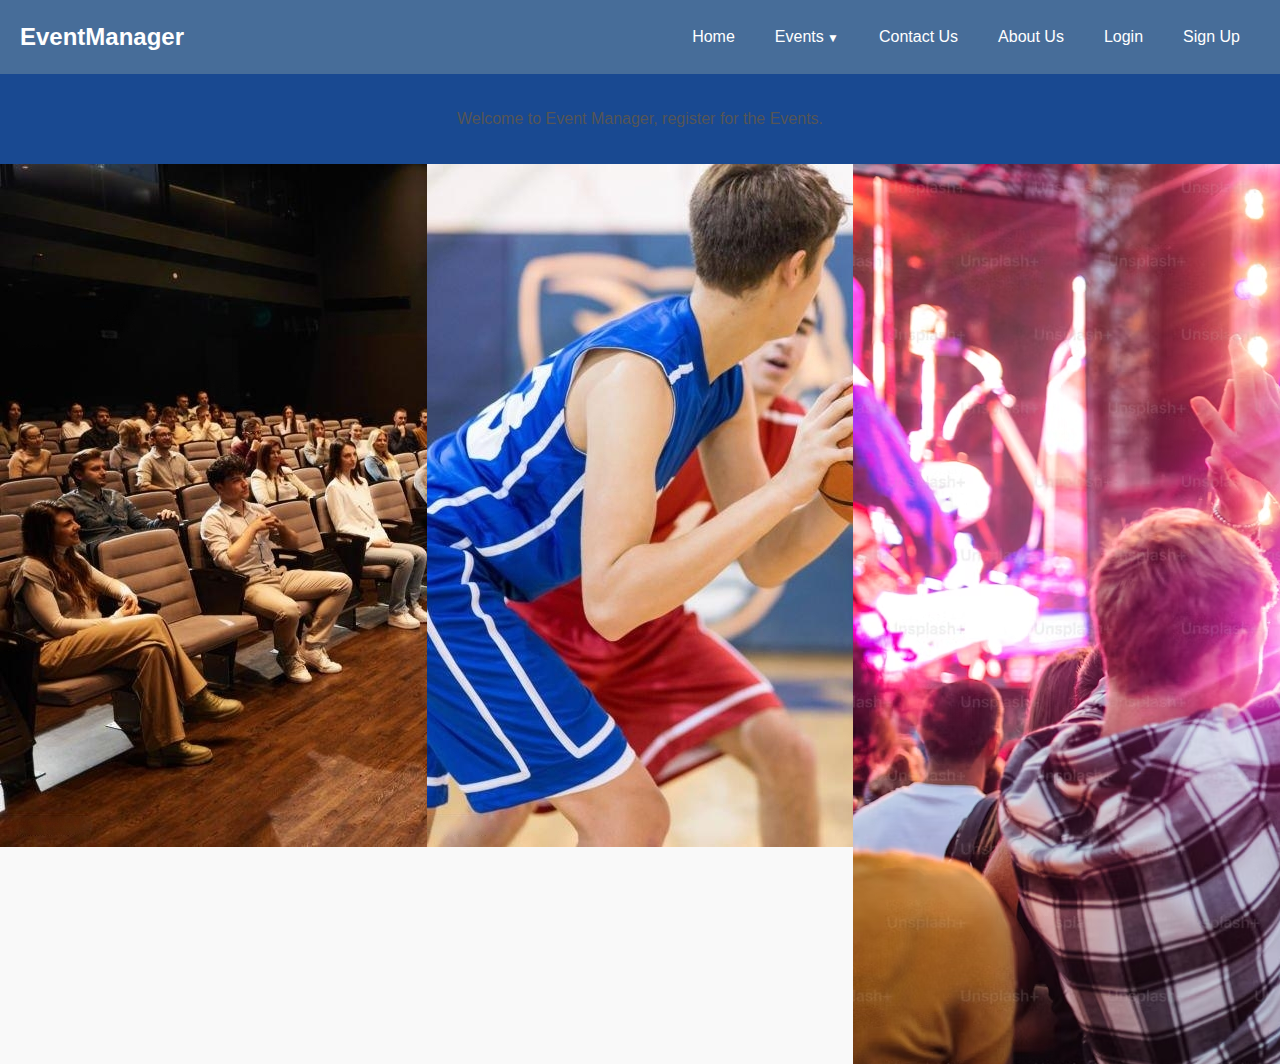
<file: index.html>
<!DOCTYPE html>
<html lang="en">

<head>
    <meta charset="UTF-8">
    <meta name="viewport" content="width=device-width, initial-scale=1.0">
    <title>Event Management System</title>
    <link rel="stylesheet" href="css/style.css">
</head>

<body>
    <div class="alignitems">
        <nav class="navbar">
            <div class="navbar-container">
                <a href="index.html" class="brand">EventManager</a>
                <ul class="nav-menu">
                    <li><a href="index.html">Home</a></li>
                    <li class="dropdown">
                        <a href="#" class="dropbtn">Events</a>
                        <div class="dropdown-content">
                            <a href="technical.html" target="_blank">Technical</a>
                            <a href="cultural.html" target="_blank">Cultural</a>
                            <a href="sports.html" target="_blank">Sports</a>
                        </div>
                    </li>
                    <li><a href="contact.html" target="_blank">Contact Us</a></li>
                    <li><a href="about.html" target="_blank">About Us</a></li>
                    <li><a href="login.html" target="_blank">Login</a></li>
                    <li><a href="signup.html" target="_blank">Sign Up</a></li>
                </ul>
            </div>

        </nav>
        <!-- Main Content -->
        <div class="home-content">
            <p>Welcome to Event Manager, register for the Events.</p>

        </div>
        <div class="images">
            <div class="clm"><img src="technicalevent-transformed.jpeg"></div>
            <div class="clm"><img src="sports1-transformed.jpeg"></div>
            <div class="clm"><img src="festival.avif" id="fest"></div>
        </div>
    </div>


        <script src="js/script.js"></script>
</body>

</html>
</file>
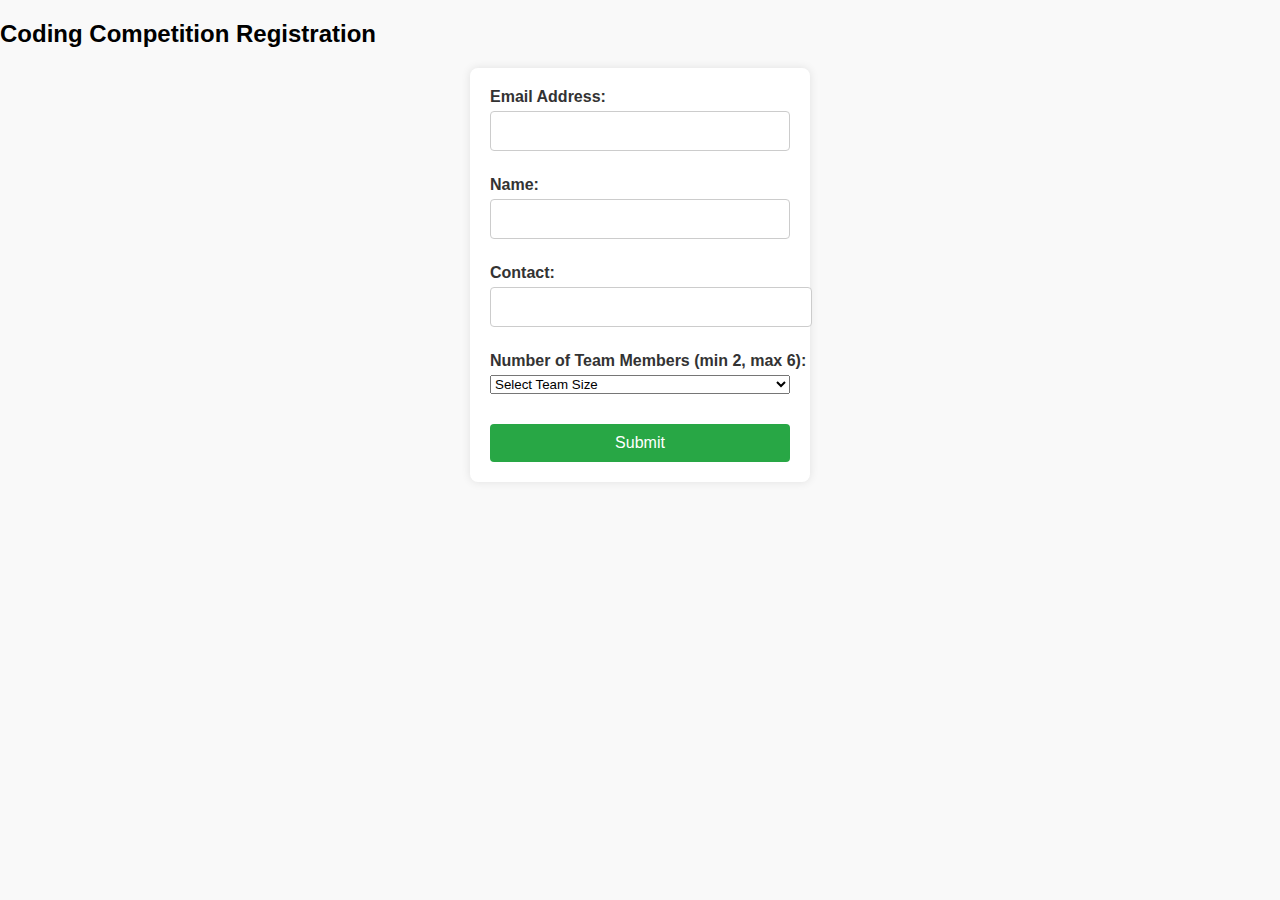
<file: coding.html>
<!DOCTYPE html>
<html lang="en">
<head>
    <meta charset="UTF-8">
    <meta name="viewport" content="width=device-width, initial-scale=1.0">
    <title>Coding Competition Registration</title>
    <link rel="stylesheet" href="css/style.css"> <!-- Link to your CSS file -->
</head>
<body>

<div class="container">
    <h2>Coding Competition Registration</h2>
    <form id="codingCompetitionForm" action="php/coding.php" method="POST">
        <div class="form-group">
            <label for="email">Email Address:</label>
            <input type="email" id="email" name="email" required>
        </div>
        <div class="form-group">
            <label for="name">Name:</label>
            <input type="text" id="name" name="name" required>
        </div>
        <div class="form-group">
            <label for="contact">Contact:</label>
            <input type="tel" id="contact" name="contact" required>
        </div>
        <div class="form-group">
            <label for="team_size">Number of Team Members (min 2, max 6):</label>
            <select id="team_size" name="team_size" onchange="generateTeamMemberFields()" required>
                <option value="">Select Team Size</option>
                <option value="2">2</option>
                <option value="3">3</option>
                <option value="4">4</option>
                <option value="5">5</option>
                <option value="6">6</option>
            </select>
        </div>
        <div id="teamMembersContainer"></div>

        <div class="form-group">
            <button type="submit">Submit</button>
        </div>
    </form>
</div>

<script src="js/coding.js"></script> <!-- Link to your JS file -->

</body>
</html>
</file>
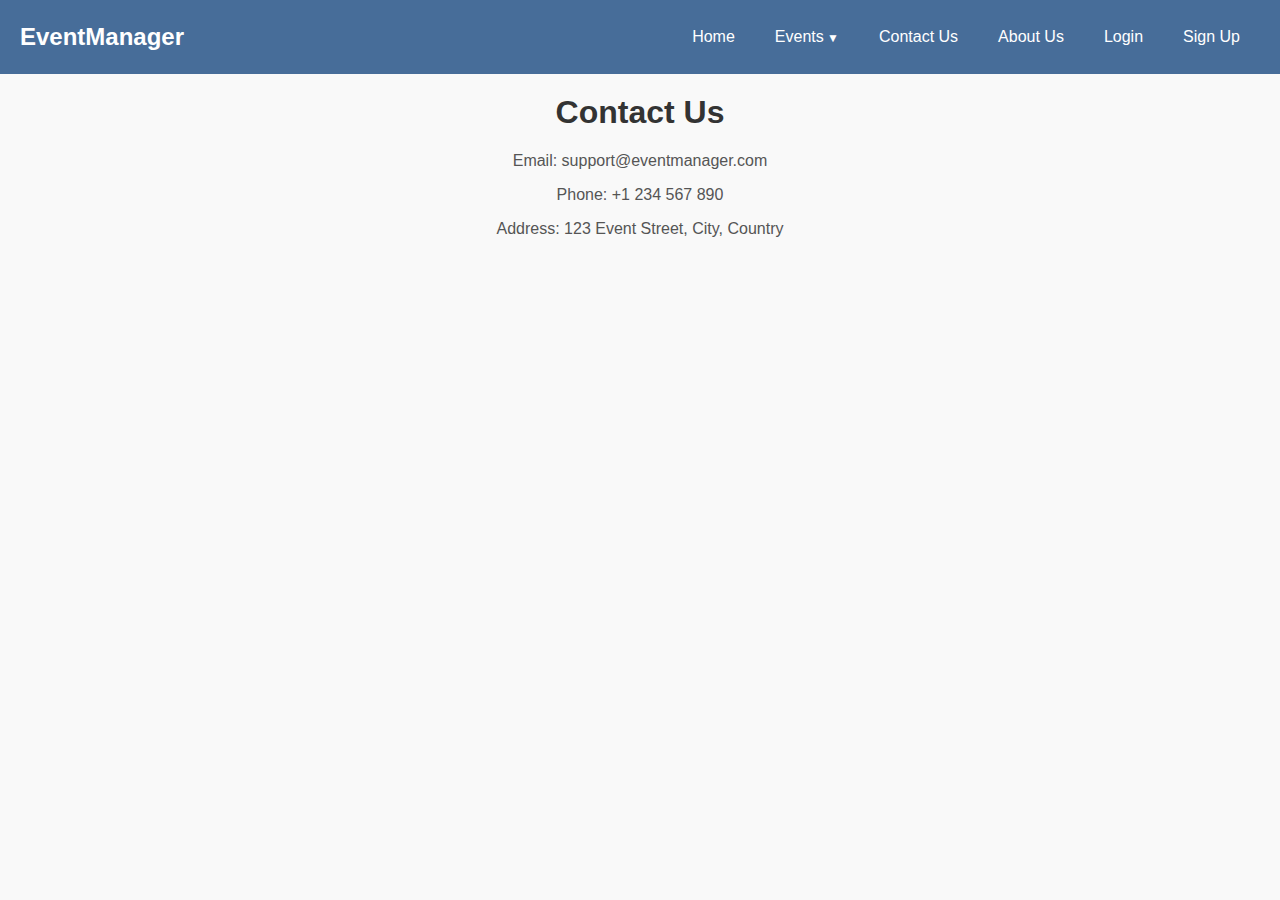
<file: contact.html>
<!DOCTYPE html>
<html lang="en">
<head>
    <meta charset="UTF-8">
    <meta name="viewport" content="width=device-width, initial-scale=1.0">
    <title>Contact Us - EventManager</title>
    <link rel="stylesheet" href="css/style.css">
</head>
<body>
    <!-- Navigation Bar -->
    <nav class="navbar">
        <div class="navbar-container">
            <a href="index.html" class="brand">EventManager</a>
            <ul class="nav-menu">
                <li><a href="index.html">Home</a></li>
                <li class="dropdown">
                    <a href="#" class="dropbtn">Events</a>
                    <div class="dropdown-content">
                        <a href="technical.html">Technical</a>
                        <a href="cultural.html">Cultural</a>
                        <a href="sports.html">Sports</a>
                    </div>
                </li>
                <li><a href="contact.html">Contact Us</a></li>
                <li><a href="about.html">About Us</a></li>
                <li><a href="login.html">Login</a></li>
                <li><a href="signup.html">Sign Up</a></li>
            </ul>
        </div>
    </nav>

    <!-- Contact Us Content -->
    <div class="contact-content">
        <h1>Contact Us</h1>
        <p>Email: support@eventmanager.com</p>
        <p>Phone: +1 234 567 890</p>
        <p>Address: 123 Event Street, City, Country</p>
    </div>

    <script src="js/script.js"></script>
</body>
</html>
</file>
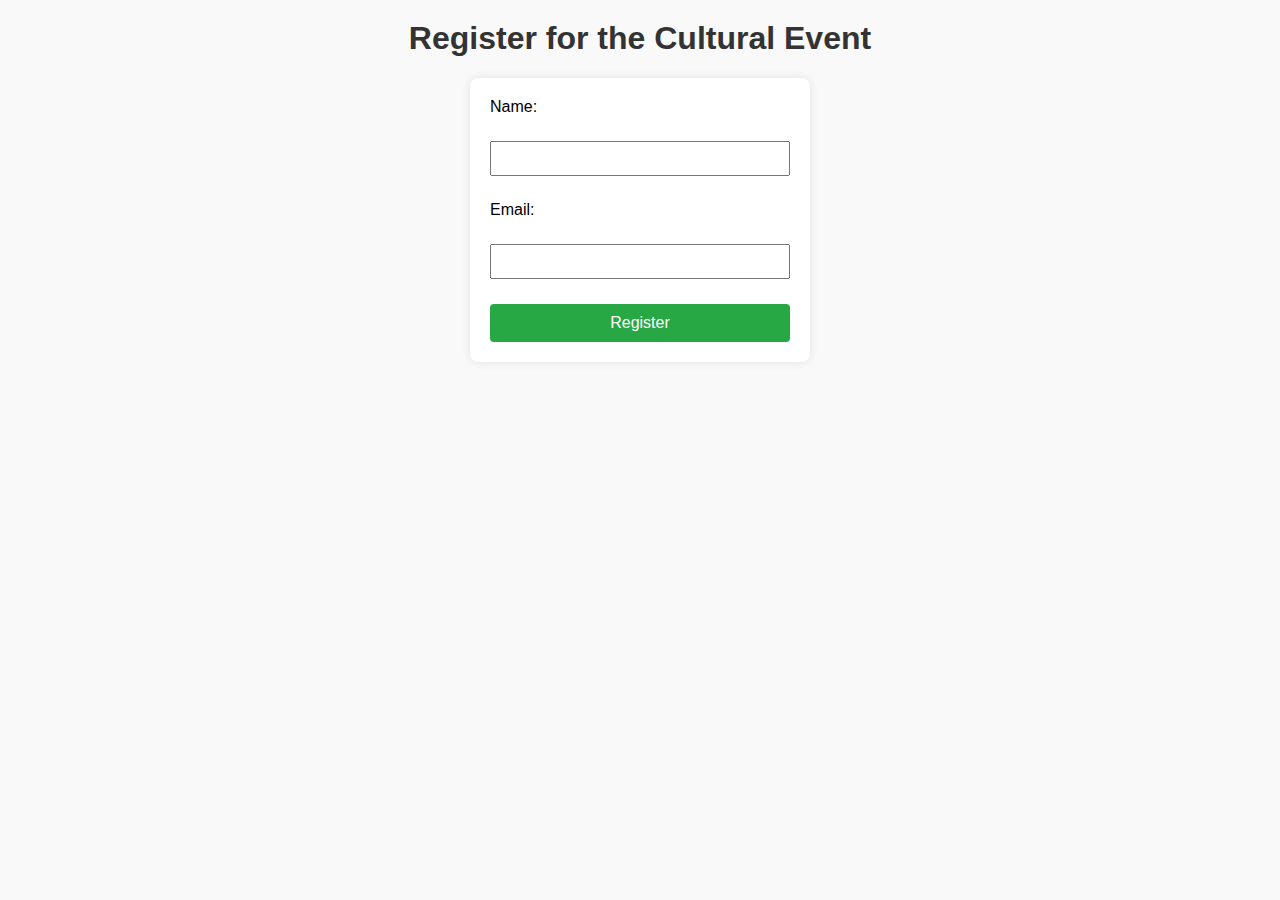
<file: cultural.html>
<!DOCTYPE html>
<html lang="en">
<head>
    <meta charset="UTF-8">
    <meta name="viewport" content="width=device-width, initial-scale=1.0">
    <title>Cultural Event</title>
    <link rel="stylesheet" href="css/style.css">
</head>
<body>
    <h1>Register for the Cultural Event</h1>
    <form id="eventForm" action="php/register.php" method="POST">
        <input type="hidden" name="event_type" value="Cultural">
        <label for="name">Name:</label>
        <input type="text" id="name" name="name" required>
        <label for="email">Email:</label>
        <input type="email" id="email" name="email" required>
        <button type="submit">Register</button>
    </form>
    <script src="js/script.js"></script>
</body>
</html>
</file>
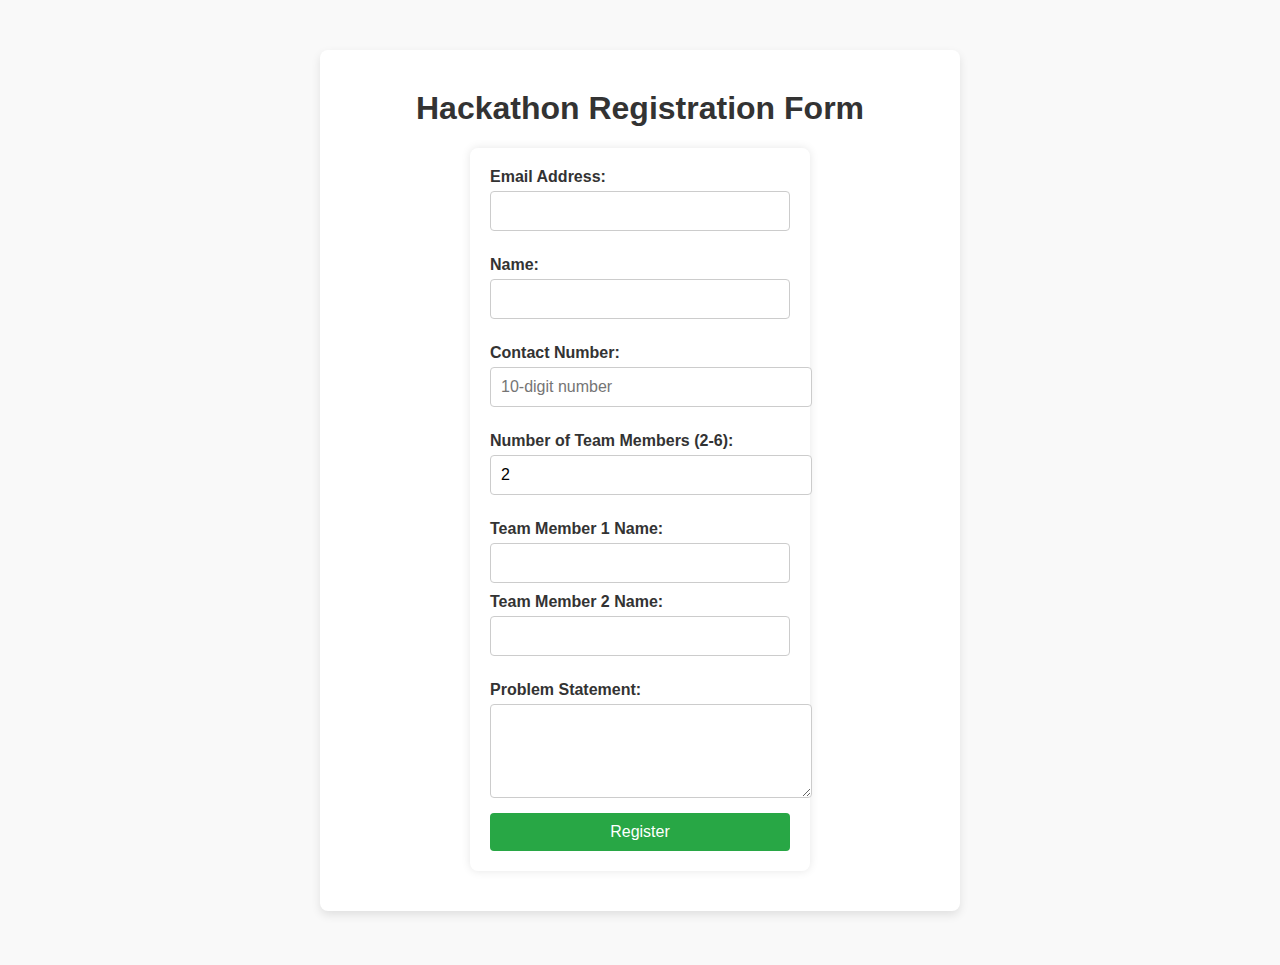
<file: hackathon.html>
<!DOCTYPE html>
<html lang="en">
<head>
    <meta charset="UTF-8">
    <meta name="viewport" content="width=device-width, initial-scale=1.0">
    <title>Hackathon Registration</title>
    <link rel="stylesheet" href="css/style.css">
    <script src="js/hackathon.js" defer></script>
</head>
<body>
    <div class="form-container">
        <h1>Hackathon Registration Form</h1>
        <form id="hackathonForm" action="php/register_hackathon.php" method="POST">
            <!-- Email Address -->
            <div class="form-group">
                <label for="email">Email Address:</label>
                <input type="email" id="email" name="email" required>
            </div>

            <!-- Name -->
            <div class="form-group">
                <label for="name">Name:</label>
                <input type="text" id="name" name="name" required>
            </div>

            <!-- Contact Number -->
            <div class="form-group">
                <label for="contact">Contact Number:</label>
                <input type="tel" id="contact" name="contact" pattern="[0-9]{10}" placeholder="10-digit number" required>
            </div>

            <!-- Number of Team Members -->
            <div class="form-group">
                <label for="team_size">Number of Team Members (2-6):</label>
                <input type="number" id="team_size" name="team_size" min="2" max="6" value="2" required>
            </div>

            <!-- Team Member Names (dynamically generated) -->
            <div id="team_members_container">
                <div class="form-group">
                    <label for="team_member_1">Team Member 1 Name:</label>
                    <input type="text" id="team_member_1" name="team_member_1" required>
                </div>

                <div class="form-group">
                    <label for="team_member_2">Team Member 2 Name:</label>
                    <input type="text" id="team_member_2" name="team_member_2" required>
                </div>
            </div>

            <!-- Problem Statement -->
            <div class="form-group">
                <label for="problem_statement">Problem Statement:</label>
                <textarea id="problem_statement" name="problem_statement" rows="4" required></textarea>
            </div>

            <!-- Submit Button -->
            <div class="form-group">
                <button type="submit">Register</button>
            </div>
        </form>
    </div>
</body>
</html>
</file>
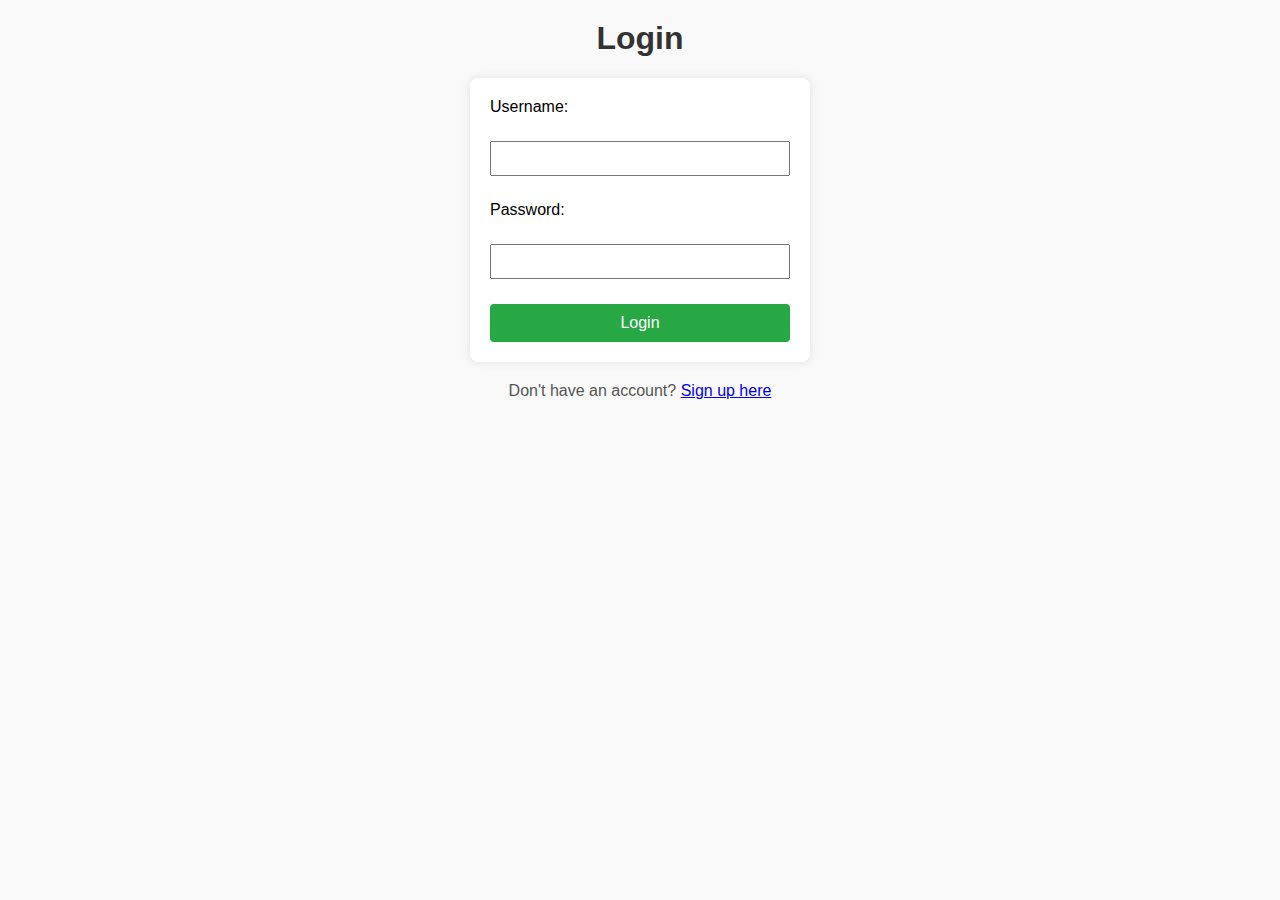
<file: login.html>
<!DOCTYPE html>
<html lang="en">
<head>
    <meta charset="UTF-8">
    <meta name="viewport" content="width=device-width, initial-scale=1.0">
    <title>Login</title>
    <link rel="stylesheet" href="css/style.css">
</head>
<body>
    <h1>Login</h1>
    <form id="loginForm" action="php/login.php" method="GET">
        <label for="username">Username:</label>
        <input type="text" id="username" name="username" required>
        <label for="password">Password:</label>
        <input type="password" id="password" name="password" required>
        <button type="submit">Login</button>
    </form>
    <p>Don't have an account? <a href="signup.html">Sign up here</a></p>
</body>
</html>
</file>
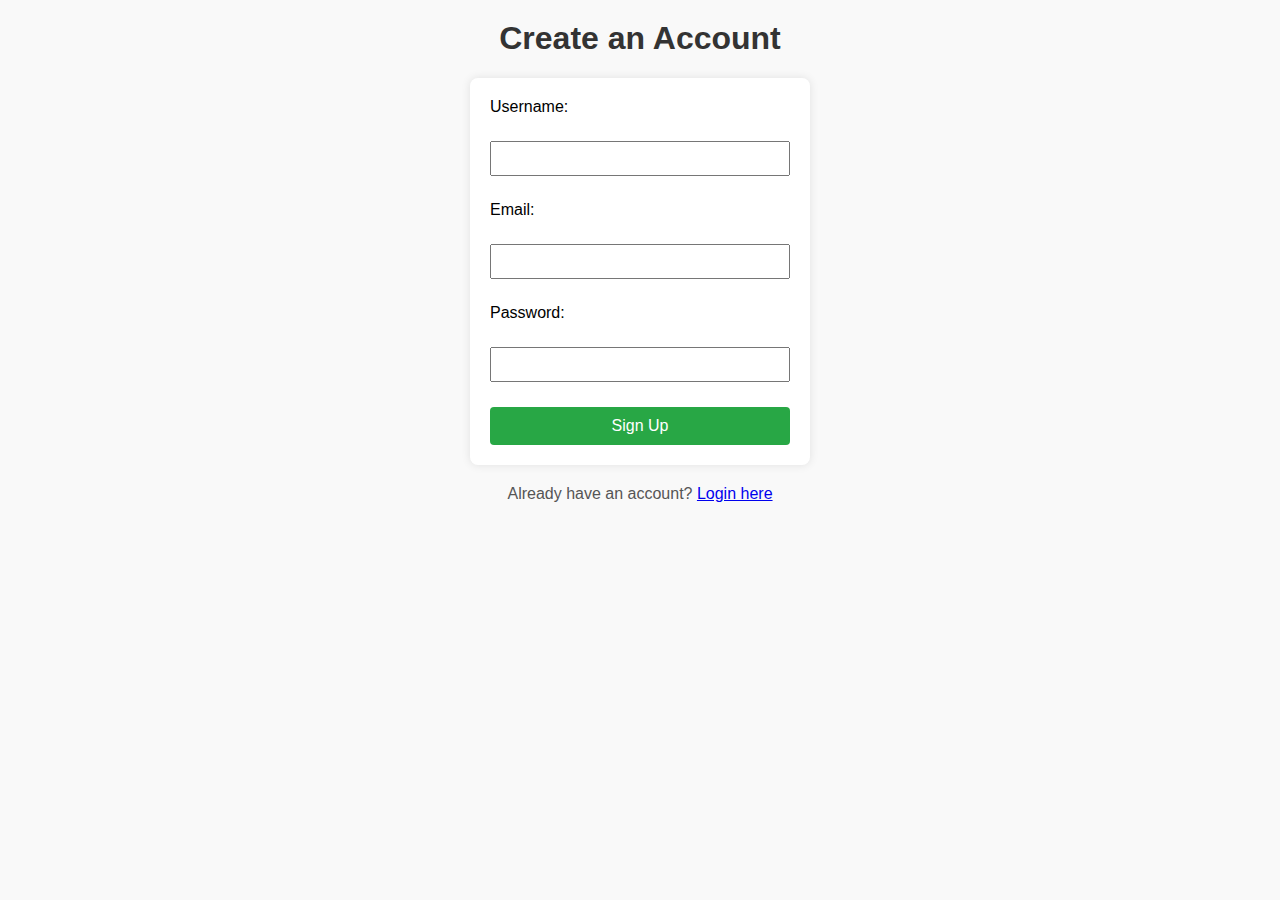
<file: signup.html>
<!DOCTYPE html>
<html lang="en">
<head>
    <meta charset="UTF-8">
    <meta name="viewport" content="width=device-width, initial-scale=1.0">
    <title>Signup</title>
    <link rel="stylesheet" href="css/style.css">
</head>
<body>
    <h1>Create an Account</h1>
    <form id="signupForm" action="php/signup.php" method="POST">
        <label for="username">Username:</label>
        <input type="text" id="username" name="username" required>
        <label for="email">Email:</label>
        <input type="email" id="email" name="email" required>
        <label for="password">Password:</label>
        <input type="password" id="password" name="password" required>
        <button type="submit">Sign Up</button>
    </form>
    <p>Already have an account? <a href="login.html">Login here</a></p>
</body>
</html>
</file>
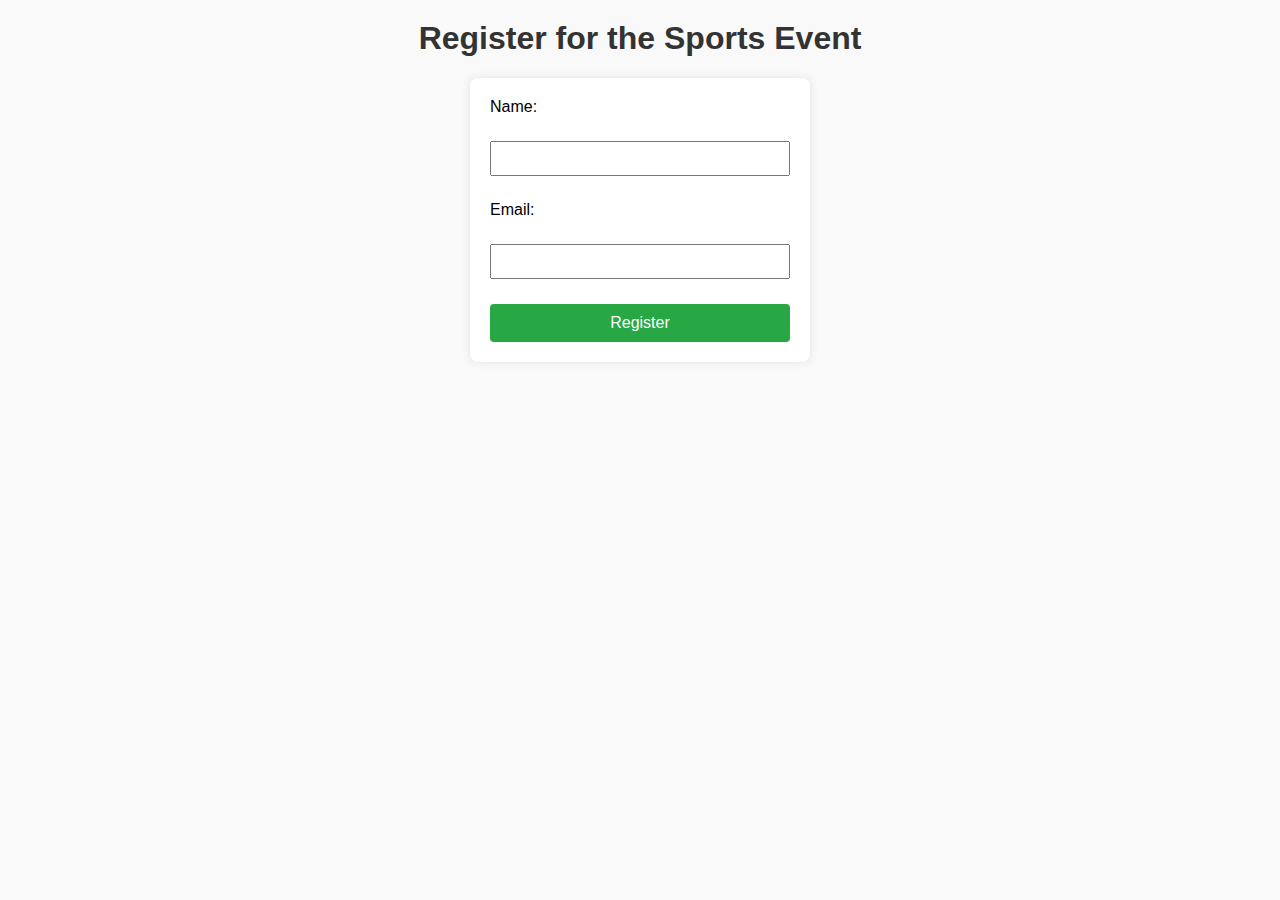
<file: sports.html>
<!DOCTYPE html>
<html lang="en">
<head>
    <meta charset="UTF-8">
    <meta name="viewport" content="width=device-width, initial-scale=1.0">
    <title>Sports Event</title>
    <link rel="stylesheet" href="css/style.css">
</head>
<body>
    <h1>Register for the Sports Event</h1>
    <form id="eventForm" action="php/register.php" method="POST">
        <input type="hidden" name="event_type" value="Technical">
        <label for="name">Name:</label>
        <input type="text" id="name" name="name" required>
        <label for="email">Email:</label>
        <input type="email" id="email" name="email" required>
        <button type="submit">Register</button>
    </form>
    <script src="js/script.js"></script>
</body>
</html>
</file>
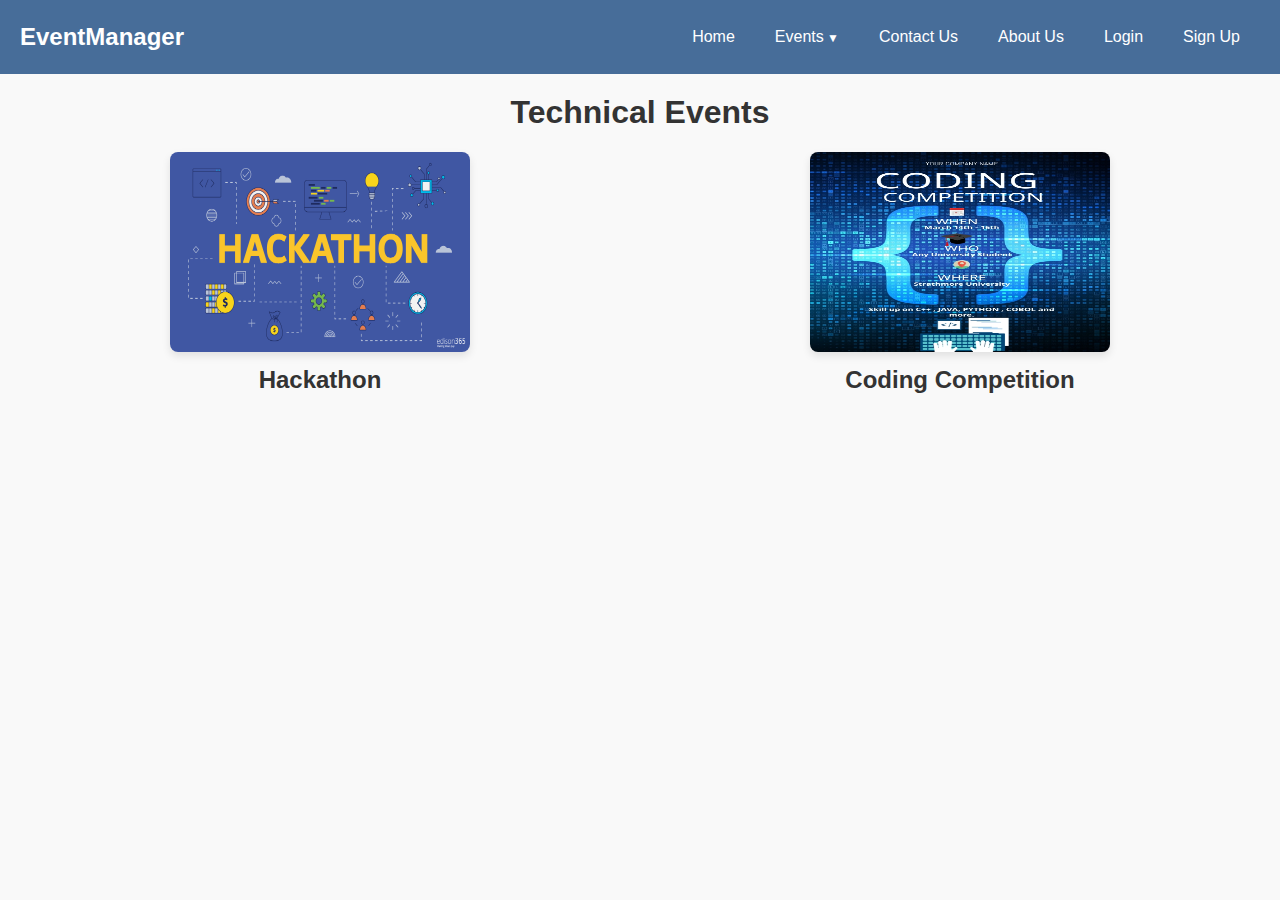
<file: technical.html>
<!DOCTYPE html>
<html lang="en">
<head>
    <meta charset="UTF-8">
    <meta name="viewport" content="width=device-width, initial-scale=1.0">
    <title>Technical Event</title>
    <link rel="stylesheet" href="css/style.css">
</head>
<body>
    <!-- Navigation Bar -->
    <nav class="navbar">
        <div class="navbar-container">
            <a href="index.html" class="brand">EventManager</a>
            <ul class="nav-menu">
                <li><a href="index.html">Home</a></li>
                <li class="dropdown">
                    <a href="#" class="dropbtn">Events</a>
                    <div class="dropdown-content">
                        <a href="technical.html">Technical</a>
                        <a href="cultural.html">Cultural</a>
                        <a href="sports.html">Sports</a>
                    </div>
                </li>
                <li><a href="contact.html">Contact Us</a></li>
                <li><a href="about.html">About Us</a></li>
                <li><a href="login.html">Login</a></li>
                <li><a href="signup.html">Sign Up</a></li>
            </ul>
        </div>
    </nav>
    <section>
        <h1>Technical Events</h1>
        <div class="event-grid">
            <!-- Hackathon Image -->
            <div class="event">
                <a href="hackathon.html">
                    <img src="hackathon.png" alt="Hackathon Event">
                    <h2>Hackathon</h2>
                </a>
            </div>

            <!-- Coding Competition Image -->
            <div class="event">
                <a href="coding.html">
                    <img src="coding.jpg" alt="Coding Competition Event">
                    <h2>Coding Competition</h2>
                </a>
            </div>
        </div>
    </section>

    <script src="js/script.js"></script>
</body>
</html>
</file>
<file: css/style.css>
/* General Styles */
body {
    font-family: Arial, sans-serif;
    background-color: #f0f0f0;
    margin: 0;
    padding: 0;
}
.alignitems{
    width:fit-content;
}
h1 {
    color: #333;
    text-align: center;
    margin-top: 20px;
}

p {
    color: #555;
    text-align: center;
}

/* Navigation Bar Styles */
.navbar {
    background-color: #476d99;
    overflow:hidden;
    position: sticky;
    top: 0;
    width: 100vw;
    z-index: 1;
}

.navbar-container {
    display: flex;
    justify-content: space-between;
    align-items: center;
    padding: 14px 20px;

}

.brand {
    color: white;
    text-decoration: none;
    font-size: 24px;
    font-weight: bold;
}

.nav-menu {
    list-style-type: none;
    margin: 0;
    padding: 0;
    display: flex;
}

.nav-menu li {
    position: relative;
}

.nav-menu li a {
    color: white;
    text-decoration: none;
    padding: 14px 20px;
    display: block;
}

.nav-menu li a:hover {
    background-color: #0056b3;
}

/* Dropdown Menu */
.dropdown{
    z-index: 1000;
}
.dropdown:hover .dropdown-content {
    display: block;
}

.dropdown .dropbtn::after {
    content: ' ▼';
    font-size: 12px;
    
}

.dropdown-content {
    display: none;
    position: relative;
    background-color: #007bff;
    min-width: 160px;
    box-shadow: 0px 8px 16px 0px rgba(0,0,0,0.2);
    z-index:100;
}

.dropdown-content a {
    padding: 12px 16px;
    color: white;
    text-decoration: none;
    display: block;
    
}

.dropdown-content a:hover {
    background-color: #0056b3;
    
}
.dropdown-content a:hover a{
    display: block;
    position: absolute;
}
/* Form Styles */
form {
    background: #fff;
    padding: 20px;
    margin: 20px auto;
    width: 300px;
    border-radius: 8px;
    box-shadow: 0 0 10px rgba(0, 0, 0, 0.1);
}

label, input {
    display: block;
    width: 100vw;
    margin-bottom: 10px;
}

input[type="text"],
input[type="email"],
input[type="password"] {
    padding: 8px;
    box-sizing: border-box;
}

button {
    background-color: #007bff;
    color: white;
    border: none;
    padding: 10px;
    width: 100%;
    border-radius: 4px;
    cursor: pointer;
}

button:hover {
    background-color: #0056b3;
}

/* Home Content */
.home-content {
    padding: 20px;
    text-align: center;
    position: absolute;

    align-items: stretch;
    overflow: hidden;
    z-index: 1;
    
}

/* Event Container */
.event-container {
    padding: 20px;
    max-width: 500px;
    margin: auto;
}
/* Toggle dropdown visibility */
/*.show {
    display: block;
  }*/
.images{
    display:flex;
    flex-wrap: wrap;
    
    flex: 1 1 1;
    justify-content:center;
    align-items:stretch;
    align-content: space-evenly;
    height: 100vh;
    width: 100vw;
    overflow: hidden;


    
} 
.clm{
    float:left;
    width:33.33%;
    object-fit: contain;
}
.home-content{
    background-color: #194991;
    position: relative;
    z-index: 1;
    
}
.event-grid {
    display: flex;
    justify-content: space-around;
    margin: 20px 0;
}

.event {
    text-align: center;
    transition: transform 0.2s;
}

.event img {
    width: 300px;
    height: 200px;
    border-radius: 8px;
    box-shadow: 0 4px 8px rgba(0, 0, 0, 0.1);
    transition: box-shadow 0.2s, transform 0.2s;
}

.event img:hover {
    box-shadow: 0 8px 16px rgba(0, 0, 0, 0.2);
    transform: scale(1.05);
}

.event h2 {
    margin-top: 10px;
    color: #333;
    font-size: 1.5em;
}

.event a {
    text-decoration: none;
    color: inherit;
}

/* General Styles */
body {
    font-family: Arial, sans-serif;
    background-color: #f9f9f9;
    margin: 0;
    padding: 0;
}

/* Form Container */
.form-container {
    max-width: 600px;
    margin: 50px auto;
    background-color: white;
    padding: 20px;
    border-radius: 8px;
    box-shadow: 0 4px 10px rgba(0, 0, 0, 0.1);
    
}

.form-container h1 {
    text-align: center;
    color: #333;
}

/* Form Layout */
form {
    display: flex;
    flex-direction: column;
    gap: 15px;
}

.form-group {
    display: flex;
    flex-direction: column;
   
    
}

.form-group label {
    margin-bottom: 5px;
    font-weight: bold;
    color: #333;
}

.form-group input,
.form-group textarea {
    padding: 10px;
    font-size: 16px;
    border: 1px solid #ccc;
    border-radius: 4px;
    outline: none;
    width: 100%;
    max-width: 100%;
}

.form-group input:focus,
.form-group textarea:focus {
    border-color: #0066cc;
}

textarea {
    resize: vertical;
    width: 100%;
    max-width: 100%;
}

/* Submit Button */
button {
    padding: 10px 15px;
    background-color: #28a745;
    border: none;
    color: white;
    font-size: 16px;
    border-radius: 4px;
    cursor: pointer;
    transition: background-color 0.3s;
}

button:hover {
    background-color: #218838;
}
#eventForm input{
    width: 100%;
    max-width: 100%;
}

#loginForm input{
    width: 100%;
    max-width: 100%;
}
#signupForm input{
    width: 100%;
    max-width: 100%;
}
#codingCompetitionForm input{
    width: 100%;
    max-width: 100%;
}
</file>
